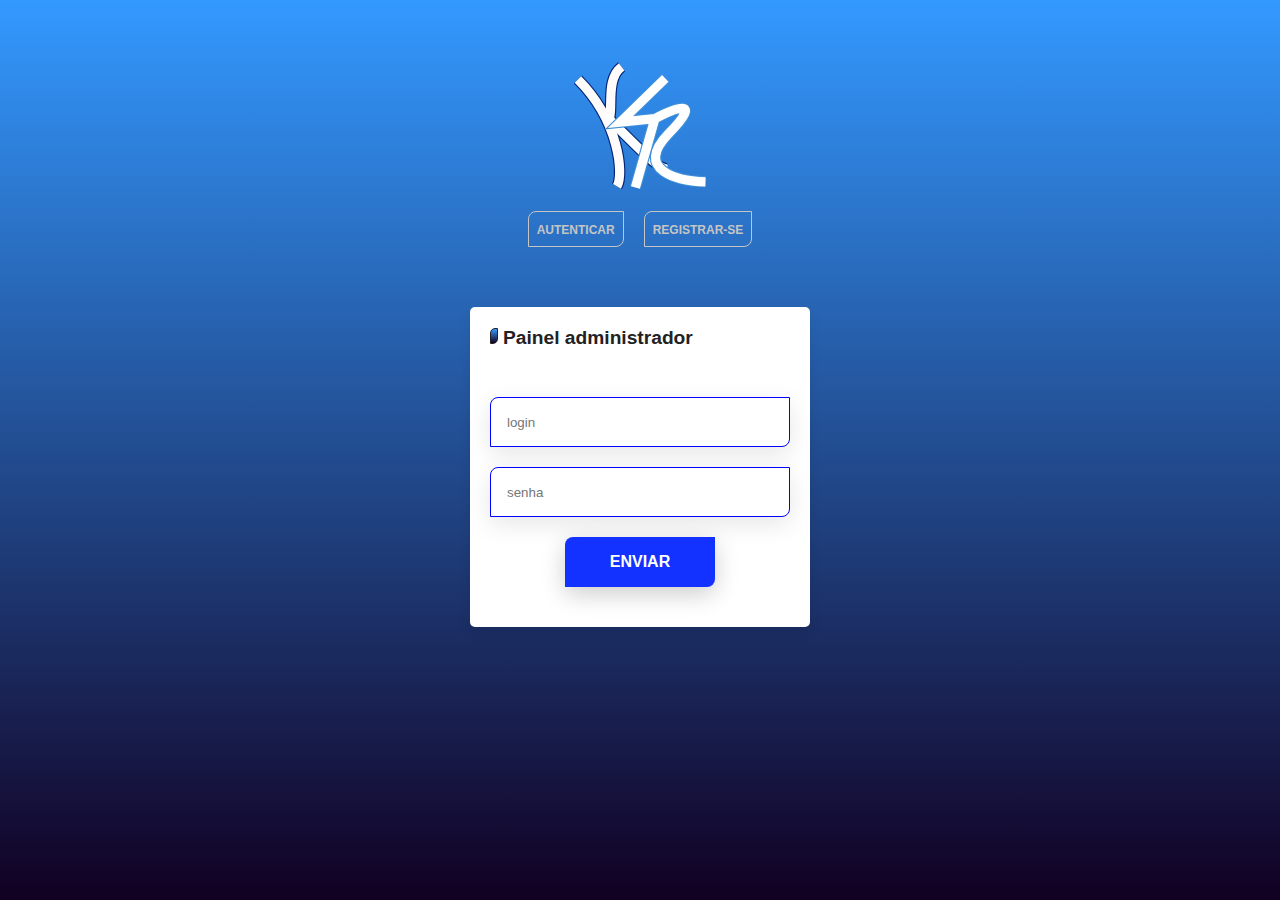
<file: index.html>
<!DOCTYPE html>
<html lang="en">

<head>
  <meta charset="UTF-8">
  <meta http-equiv="X-UA-Compatible" content="IE=edge">
  <meta name="viewport" content="width=device-width, initial-scale=1.0">
  <title>Hotspot - KRS</title>
  <meta name="description" content="Hotspot KRS">
  <link rel="stylesheet" href="./css/style.css">
  <link rel="stylesheet" href="./css/global/global.css">
  <link rel="stylesheet" href="./css/componentes/estilos.css">
  <link rel="stylesheet" href="./css/home/autenticacao.css">
  <link rel="stylesheet" href="./css/registrar/registrar.css">

</head>

<body>
  <header class="header">
    <div class="header-imagem">
      <a href="./"><img src="./img/logo/KRSv2.svg" width="150" height="131" alt="logo-KRS"></a>
    </div>
    <nav class="header-menu">
      <ul>
        <li><a href="./index.html">Autenticar</a></li>
        <li><a href="./registrar.html">Registrar-se</a></li>
      </ul>
    </nav>
  </header>
  <main class="autenticacao-bg">
    <div class="autenticacao container">
      <div class="autenticacao-titulo">
        <h2>Painel administrador</h2>
      </div>
      <form action="testLogin.php" method="POST" class="autenticacao-formulario formulario">
        <div>
          <input type="text" name="login" id="login" placeholder="login">
        </div>
        <div>

          <input type="password" name="senha" id="senha" placeholder="senha">
        </div>
        <div>
          <input type="submit" name="submit" id="submit" value="Enviar" class="btn">
        </div>
      </form>

    </div>
  </main>
</body>

</html>
</file>
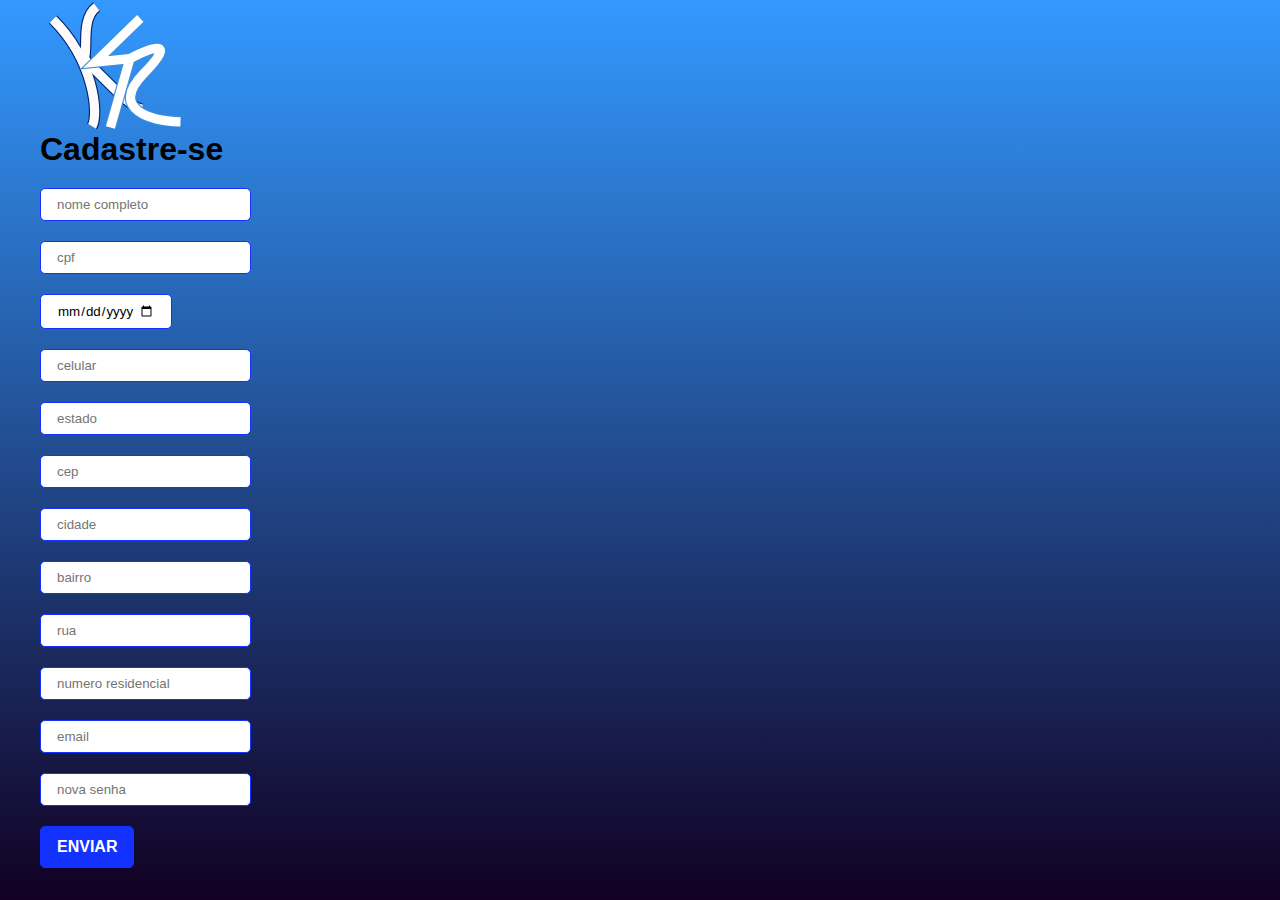
<file: registrar.html>
<!DOCTYPE html>
<html lang="en">

<head>
  <meta charset="UTF-8">
  <meta http-equiv="X-UA-Compatible" content="IE=edge">
  <meta name="viewport" content="width=device-width, initial-scale=1.0">
  <title>Hotspot - KRS</title>
  <meta name="description" content="Hotspot KRS">
  <link rel="stylesheet" href="./css/style.css">
  <link rel="stylesheet" href="./css/global/global.css">
  <link rel="stylesheet" href="./css/componentes/estilos.css">
  <link rel="stylesheet" href="./css/home/autenticacao.css">
  <link rel="stylesheet" href="./css/registrar/registrar.css">
</head>

<body>
  <main class="registrar-bg">
    <div class="registrar container">
      <div class="registrar-logo">
        <a href="./"><img src="./img/logo/KRSv2.svg" width="150" height="131" alt="logo-KRS"></a>
      </div>

      <form action="registro.php" method="POST" class="registrar-formulario formulario">
        <div class="registrar-titulo">
          <h1>Cadastre-se</h1>
        </div>
        <div>
          <input type="text" name="nome" id="nome" placeholder="nome completo">
        </div>
        <div>
          <input type="text" name="cpf" id="cpf" placeholder="cpf">
        </div>
        <div>
          <input type="date" name="data" id="data" min="1960-01-01" max="2002-01-02">
        </div>
        <div>
          <input type="tel" name="telefone" id="telefone" maxlength="11" placeholder="celular">
        </div>
        <div>
          <input type="text" name="estado" id="estado" placeholder="estado">
        </div>
        <div>
          <input type="text" name="cep" id="cep" placeholder="cep">
        </div>
        <div>
          <input type="text" name="cidade" id="cidade" placeholder="cidade">
        </div>
        <div>
          <input type="text" name="bairro" id="bairro" placeholder="bairro">
        </div>
        <div>
          <input type="text" name="rua" id="rua" placeholder="rua">
        </div>
        <div>
          <input type="text" name="numero" id="numero" placeholder="numero residencial">
        </div>
        <div>
          <input type="email" name="email" id="email" placeholder="email">
        </div>
        <div>
          <input type="password" name="senha" id="senha" placeholder="nova senha">
        </div>
        <input type="submit" name="submit" id="submit" value="Enviar" class="btn">
      </form>

    </div>
  </main>
  <script src="./js/script.js"></script>
</body>

</html>
</file>
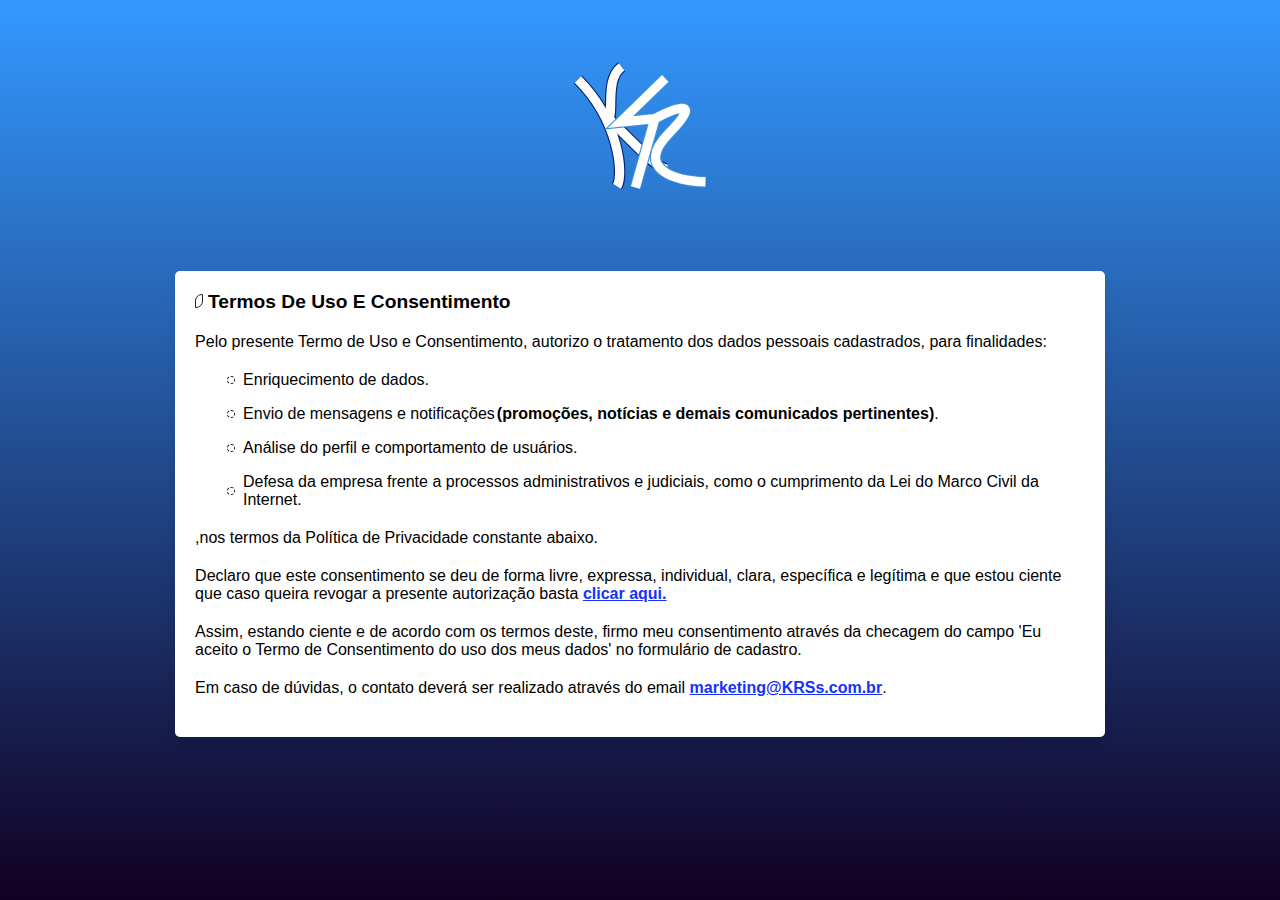
<file: termos.html>
<!DOCTYPE html>
<html lang="en">

<head>
  <meta charset="UTF-8">
  <meta http-equiv="X-UA-Compatible" content="IE=edge">
  <meta name="viewport" content="width=device-width, initial-scale=1.0">
  <title>Termos | KRS</title>
  <meta name="description" content="Hotspot KRS">
  <link rel="stylesheet" href="./css/style.css">
  <link rel="stylesheet" href="./css/global/global.css">
  <link rel="stylesheet" href="./css/componentes/estilos.css">
  <link rel="stylesheet" href="./css/home/autenticacao.css">
  <link rel="stylesheet" href="./css/registrar/registrar.css">

</head>

<body>
  <header class="header">
    <div class="header-imagem">
      <img src="./img/logo/KRSv2.svg" width="150" height="131" alt="logo-KRS">
    </div>
    <nav class="header-menu">

    </nav>
  </header>
  <main class="autenticacao-bg">
    <div class="autenticacao container">
      <div class="autenticacao-termos">
        <h2>Termos de Uso e Consentimento</h2>
      </div>
      <div class="termos">
        <p>Pelo presente Termo de Uso e Consentimento, autorizo o tratamento dos dados pessoais cadastrados, para finalidades:</p>
        <ul class="termos-finalidades">
          <li>Enriquecimento de dados.</li>
          <li>Envio de mensagens e notificações <span>(promoções, notícias e demais comunicados pertinentes)</span>.</li>
          <li>Análise do perfil e comportamento de usuários.</li>
          <li>Defesa da empresa frente a processos administrativos e judiciais, como o cumprimento da Lei do Marco Civil da Internet.</li>
        </ul>
        <p>,nos termos da Política de Privacidade constante abaixo.</p>
        <p>Declaro que este consentimento se deu de forma livre, expressa, individual, clara, específica e legítima e que estou ciente que caso queira revogar a presente autorização basta <a href="https://docs.google.com/forms/d/e/1FAIpQLScPOk-0hvrmNj01wk2po0DjfJsIQ8CZLOLYffE2idjNYmx5Ag/viewform">clicar aqui.</a> </p>
        <p>Assim, estando ciente e de acordo com os termos deste, firmo meu consentimento através da checagem do campo 'Eu aceito o Termo de Consentimento do uso dos meus dados' no formulário de cadastro.</p>
        <p>Em caso de dúvidas, o contato deverá ser realizado através do email <a href="mailto:marketing@KRSs.com.br">marketing@KRSs.com.br</a>.</p>
      </div>

    </div>
  </main>
</body>

</html>
</file>
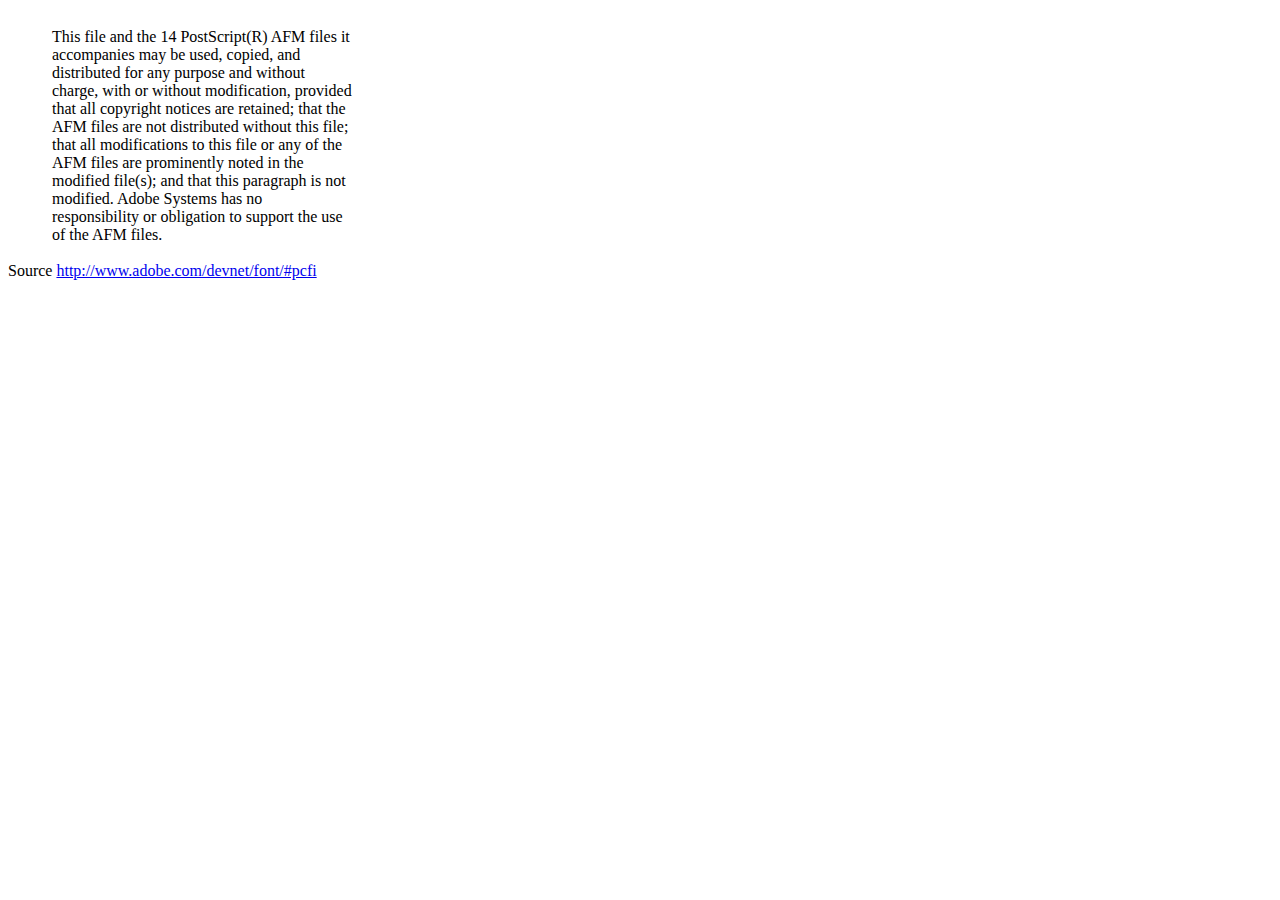
<file: dompdf/lib/fonts/mustRead.html>
<html>
	<head>
		<meta http-equiv="content-type" content="text/html;charset=iso-8859-1">
		<meta name="generator" content="Adobe GoLive 4">
		<title>Core 14 AFM Files - ReadMe</title>
	</head>
	<body bgcolor="white">
		<font color="white">or</font>
		<table border="0" cellpadding="0" cellspacing="2">
			<tr>
				<td width="40"></td>
				<td width="300">This file and the 14 PostScript(R) AFM files it accompanies may be used, copied, and distributed for any purpose and without charge, with or without modification, provided that all copyright notices are retained; that the AFM files are not distributed without this file; that all modifications to this file or any of the AFM files are prominently noted in the modified file(s); and that this paragraph is not modified. Adobe Systems has no responsibility or obligation to support the use of the AFM files. <font color="white">Col</font></td>
			</tr>
		</table>
		<p>Source <a href="http://www.adobe.com/devnet/font/#pcfi">http://www.adobe.com/devnet/font/#pcfi</a></p>
</body>
</html>
</file>
<file: css/style.css>
/*Global*/
@import "/css/global/global.css";

/*Componentes*/
@import "/css/componentes/estilos.css";

/*Home*/
@import "/css/home/administracao.css";
@import "/css/home/termos.css";

/*Registrar*/
@import "/css/registrar/registrar.css";

/*Dashboard*/
@import "/css/dashboard/dashboard.css";
@import "/css/dashboard/usuarios.css";
@import "/css/dashboard/editar.css";
@import "/css/dashboard/minha_conta.css";
@import "/css/dashboard/onlines.css";
@import "/css/dashboard/cadastro_adm.css";
@import "/css/dashboard/navigation.css";
@import "/css/dashboard/relatorios.css";
</file>
<file: css/global/global.css>
body {
  width: 100%;
  height: 100vh;
}
body,
p,
h1,
h2,
h3,
h4,
h5,
ul,
li,
form,
label,
button,
main,
a {
  margin: 0;
  padding: 0;
}
img {
  max-width: 100%;
  display: block;
}
button {
  border: none;
}
.formulario input:focus {
  outline: none;
  border-color: var(--blue);
  background: #fff;
  box-shadow: 0 0 0 2px var(--blue3);
  color: #000;
}
.formulario select:focus {
  outline: none;
  border-color: var(--blue);
  background: #fff;
  box-shadow: 0 0 0 2px var(--blue3);
  color: #000;
}
</file>
<file: css/componentes/estilos.css>
@import url("https://fonts.googleleapis.com/css2?family=Ubuntu:wght@300;400;500;700&display=swap");
.btn {
  padding: 8px 24px;
  border-radius: 5px;
  color: var(--white);
  font: 600 1rem/1.5 "Ubuntu", sans-serif;
  text-transform: uppercase;
  cursor: pointer;
  background: var(--blue);
  border: 1px solid var(--white);
}
.btn:hover {
  background: var(--blue2);
  color: var(--grey);
  border-color: var(--white);
}
.btn3 {
  padding: 8px 24px;
  border-radius: 5px;
  color: var(--white);
  font: 600 1rem/1.5 "Ubuntu", sans-serif;
  text-transform: uppercase;
  cursor: pointer;
  background: var(--blue);
}
.btn3:hover {
  background: var(--blue2);
  color: var(--grey);
  border: 1px solid var(--white);
}
.container {
  max-width: 1200px;
  margin: 0 auto;
}
.formulario div {
  margin-bottom: 20px;
}
.formulario input {
  padding: 8px 16px;
  border-radius: 5px;
  border: 1px solid var(--blue);
}
.formulario select {
  padding: 8px 16px;
  border-radius: 5px;
  border: 1px solid var(--blue);
}
</file>
<file: css/home/autenticacao.css>
body {
  background: linear-gradient(#3399ff, #110022) no-repeat;
  background-size: cover;
}

.header{
  display: grid;
  grid-template-columns: 1fr;
  margin: 0 auto;
  place-content: center;
  padding: 60px 20px;
  gap: 20px;
}
.header-imagem{
  grid-column: 1/-1;
  place-self: center;
}
.header-menu{
  place-self: center;
  font-family: Arial, Helvetica, sans-serif;
}
.header-menu ul{
  display: flex;
  flex-wrap: wrap;
  list-style: none;
  gap: 20px;
}
.header-menu ul li{
  padding: 8px;
 /* background: linear-gradient(#3399ff, #0034a3) no-repeat;*/
  border-radius: 8px 0 8px 0;
  border: 1px solid #c5c5c5;
}
.header-menu ul li:hover{
  background: linear-gradient(#2a4866, #0034a3) no-repeat;
  border-color: #225180;
}
.header-menu ul a{
  text-decoration: none;
  color: #c5c5c5;
  text-transform: uppercase;
  font-size: 0.75rem;
  line-height: 1.25;
  font-weight: 600;
}

.autenticacao {
  padding: 20px 20px;
  display: grid;
  grid-template-columns: 1fr;
  place-items: center;
  gap: 20px;
}

.autenticacao-formulario div {
  display: grid;
  grid-template-columns: 1fr auto;
  justify-content: center;
  gap: 12px;
  margin-bottom: 20px;
}

.autenticacao-titulo h2{
  font-family: Arial, Helvetica, sans-serif ;
  font-size: 1.2rem;
}
.autenticacao-titulo h2:before{
  content: '';
  display: inline-block;
  width: 6px;
  height: 14px;
  background: linear-gradient(#3399ff, #110022) no-repeat;
  border-radius: 5px 0 5px 0;
  margin-right: 5px;
}

.autenticacao-formulario label {
  grid-column: 2;
  grid-row: 1;
  place-self: center;
}
.autenticacao-formulario input {
  grid-column: 1/-1;
  padding: 8px 16px;
  border-radius: 8px 0 8px 0;
  border: 1px solid #0000FF;
}
.autenticacao-formulario .btn {
  grid-column: span 2;
  border: none;
}

.autenticacao-link a {
  display: block;
  color: #ffffff;
  text-decoration: none;
}
.autenticacao-link a::after {
  content: "";
  display: block;
  width: 0%;
  height: 2px;
  background: rgb(79, 103, 236);
  transition: 0.5s;
}

.autenticacao-link a:hover::after {
  width: 100%;
}

@media (max-width:600px){
  .autenticacao-formulario input{
    grid-column: 1/-1;
  }
  
  
}
</file>
<file: css/registrar/registrar.css>
.details-registro {
  position: relative;
  width: 100%;
  padding: 20px;
  display: grid;
  grid-template-columns: 1fr;
  /* margin-top: 10px;*/
}
.details-registro {
  color: var(--black1);
}
.details-registro .recentOrders {
  position: relative;
  display: grid;
  min-height: 350px;
  background: var(--white);
  padding: 20px 12px;
  box-shadow: 0 7px 25px rgba(0, 0, 0, 0.08);
  border-radius: 20px;
}
.cardHeader {
  display: flex;
  justify-content: space-between;
  align-items: flex-start;
  margin-bottom: 20px;
}
.cardHeader h2 {
  font-weight: 600;
  color: var(--blue);
}

.details-formulario-usr {
  display: grid;
  grid-template-columns: 1fr;
  gap: 12px;
  font-size: 1.25rem;
}

.details-formulario-usr input {
  width: 300px;
  height: 70px;
}
.details-formulario-usr select {
  width: 300px;
  height: 40px;
}

.details-formulario-usr #submit {
  place-self: start;
  width: 100px;
  height: 50px;
}
.d-formulario-usr input:focus {
  outline: none;
  border-color: var(--white);
  background: var(--white2);
  box-shadow: var(--boxshadow1);
  color: var(--black1);
}
.d-formulario-usr select:focus {
  outline: none;
  border-color: var(--blue3);
  background: var(--white2);
  box-shadow: var(--boxshadow1);
  color: var(--black1);
}
.d-formulario-usr div {
  margin-bottom: 20px;
}
.d-formulario-usr input {
  position: relative;
  padding: 8px 16px;
  border-radius: 5px;
  border: var(--border2);
  box-shadow: var(--boxshadow2);
}
.d-formulario-usr select {
  padding: 8px 16px;
  border-radius: 5px;
  border: var(--border2);
  box-shadow: var(--boxshadow2);
}
.d-formulario-usr input:nth-child(12) {
  margin-bottom: 12px;
}
.d-senhas {
  display: flex;
  gap: 20px;
}
.d-senhas input {
  width: 140px;
}
.n-senha,
.c-senha {
  display: flex;
  position: relative;
}

.detail-check {
  display: flex;
  min-width: min-content;
  gap: 12px;
  align-items: center;
  font-size: 0.9rem;
}
.detail-check input {
  all: unset;
  border: 1px solid var(--black1);
  width: 12px;
  height: 12px;
  border-radius: 5px;
  display: inline-block;
}
.detail-check input:checked {
  background: url("/img/geral/check.svg");
  border: 1px solid var(--blue);
}

.detail-check a {
  display: inline-block;
  align-self: center;
  color: var(--blue);
  text-decoration: none;
  position: relative;
  border-bottom: 2px solid var(--blue);
  margin-top: 4px;
}
.detail-check a:hover {
  border-color: var(--black2);
  color: var(--black2);
}

.btn3 {
  grid-column: 1;
  display: none;
}
.checado {
  display: block;
}

.informacao-pessoal {
  display: grid;
  grid-template-columns: 1fr 1fr 1fr;
}
.informacao-pessoal .subtitulo {
  grid-column: 1/-1;
  position: relative;
  padding: 12px 0;
}

/*endereço*/
.informacao-endereco {
  display: grid;
  grid-template-columns: 1fr 1fr 1fr;
}
.informacao-endereco .subtitulo {
  grid-column: 1/-1;
  position: relative;
  padding: 12px 0;
}

/*login/senha */
.informacao-login {
  display: grid;
  grid-template-columns: 1fr 1fr 1fr;
}
.informacao-login .subtitulo {
  grid-column: 1/-1;
  position: relative;
  padding: 12px 0;
}

/*popup abaixo */
.data-form {
  position: relative;
  display: flex;
  align-items: center;
}
.email-form {
  position: relative;
  align-items: center;
}
.popup {
  position: absolute;
  z-index: 1;
  display: flex;
  cursor: pointer;
  -webkit-user-select: none;
  -moz-user-select: none;
  -ms-user-select: none;
  user-select: none;
  left: -24px;
  top: 25px;
}

/* The actual popup */
.popup .popuptext {
  visibility: hidden;
  width: 160px;
  background-color: #555;
  color: #fff;
  text-align: center;
  border-radius: 6px;
  padding: 8px 0;
  position: absolute;
  z-index: 1;
  bottom: 125%;
  left: 50%;
  margin-left: -80px;
}

/* Popup arrow */
.popup .popuptext::after {
  content: "";
  position: absolute;
  top: 100%;
  left: 50%;
  margin-left: -5px;
  border-width: 5px;
  border-style: solid;
  border-color: #555 transparent transparent transparent;
}

/* Toggle this class - hide and show the popup */
.details-registro .popup .show {
  visibility: visible;
  -webkit-animation: fadeIn 1s;
  animation: fadeIn 1s;
}

/* Add animation (fade in the popup) */
@-webkit-keyframes fadeIn {
  from {
    opacity: 0;
  }

  to {
    opacity: 1;
  }
}

@keyframes fadeIn {
  from {
    opacity: 0;
  }

  to {
    opacity: 1;
  }
}
@media (max-width: 1500px) {
  .details-formulario-usr input {
    width: 250px;
    height: 70px;
  }
  .details-formulario-usr select {
    width: 250px;
  }
  .detail-check {
    display: flex;
    min-width: min-content;
    gap: 12px;
    align-items: center;
    grid-column: 1/2;
    font-size: 0.9rem;
  }
  /*novo-index*/
  .detail-check input {
    all: unset;
    border: 1px solid var(--black1);
    width: 12px;
    height: 12px;
    border-radius: 4px;
    display: inline-block;
  }

  .detail-check a {
    display: inline-block;
    align-self: center;
    color: var(--blue);
    text-decoration: none;
    position: relative;
    border-bottom: 2px solid var(--blue);
    margin-top: 4px;
  }
  .detail-check a:hover {
    color: var(--black2);
    border-color: var(--black1);
  }
  .d-senhas {
    display: flex;
    gap: 20px;
  }
  .d-senhas input {
    width: 115px;
  }
}
@media (max-width: 1300px) {
  .details-formulario-usr {
    display: grid;
    gap: 12px;
    align-items: start;
  }
  /*novo-index*/
  .detail-check {
    display: flex;
    min-width: min-content;
    gap: 12px;
    align-items: center;
  }
  .detail-check input {
    all: unset;
    border: 1px solid var(--black1);
    width: 12px;
    height: 12px;
    border-radius: 4px;
    display: inline-block;
  }

  .detail-check a {
    display: inline-block;
    align-self: center;
    color: var(--blue);
    text-decoration: none;
    position: relative;
    border-bottom: 2px solid var(--blue);
    margin-top: 4px;
  }
  .detail-check a:hover {
    color: var(--black2);
    border-color: var(--black1);
  }
}

@media (max-width: 1200px) {
  .details-formulario-usr {
    display: grid;
    gap: 8px;
  }
  .details-formulario-usr input {
    width: 200px;
    height: 70px;
  }
  .details-formulario-usr select {
    width: 200px;
  }
  /*novo-index*/
  .detail-check {
    display: flex;
    min-width: min-content;
    gap: 12px;
    align-items: center;
    font-size: 0.75rem;
  }
  .detail-check input {
    all: unset;
    border: 1px solid var(--black1);
    width: 12px;
    height: 12px;
    border-radius: 4px;
    display: inline-block;
  }

  .detail-check a {
    display: inline-block;
    align-self: center;
    color: var(--blue);
    text-decoration: none;
    position: relative;
    border-bottom: 2px solid var(--blue);
    margin-top: 4px;
  }
  .detail-check a:hover {
    color: var(--black2);
    border-color: var(--black1);
  }
  .d-senhas {
    display: flex;
    gap: 12px;
  }
  .d-senhas input {
    width: 94px;
  }
  .subtitulo {
    font-size: 1.2rem;
  }
}

@media (max-width: 750px) {
  .details-formulario-usr {
    display: grid;
    grid-template-columns: repeat(1fr);
    gap: 12px;
    place-items: center;
  }
  .details-formulario-usr input {
    width: 200px;
    height: 70px;
  }
  .details-formulario-usr .select-usr {
    place-self: center;
    grid-column: 1/-1;
  }
  /*novo-index*/
  .detail-check {
    display: flex;
    min-width: min-content;
    gap: 12px;
    align-items: center;
    font-size: 0.75rem;
  }
  .detail-check input {
    all: unset;
    border: 1px solid var(--black1);
    width: 12px;
    height: 12px;
    border-radius: 4px;
    display: inline-block;
  }

  .detail-check a {
    display: inline-block;
    align-self: center;
    color: var(--blue);
    text-decoration: none;
    position: relative;
    border-bottom: 2px solid var(--blue);
    margin-top: 4px;
  }
  .detail-check a:hover {
    color: var(--black2);
    border-color: var(--black1);
  }

  .informacao-pessoal {
    display: grid;
    grid-template-columns: 1fr 1fr;
    gap: 20px;
  }
  .informacao-pessoal div:nth-child(3) {
    grid-column: 1/-1;
  }
  .informacao-pessoal #cpf {
    min-width: 100%;
  }
  .informacao-pessoal div:nth-child(4) {
    grid-column: 2;
    grid-row: 2;
  }
  .informacao-pessoal .subtitulo {
    grid-column: 1/-1;
    position: relative;
    padding: 12px 0;
  }

  /*endereço*/
  .informacao-endereco {
    display: grid;
    grid-template-columns: 1fr 1fr;
    gap: 20px;
  }
  .informacao-endereco .subtitulo {
    grid-column: 1/-1;
    position: relative;
    padding: 12px 0;
  }

  /*login/senha */
  .informacao-login {
    display: grid;
    grid-template-columns: 1fr 1fr;
    gap: 20px;
  }

  .informacao-login .subtitulo {
    grid-column: 1/-1;
    position: relative;
    padding: 12px 0;
  }
  div.d-senhas {
    display: flex;
    grid-column: 1/-1;
    gap: 20px;
    margin: 0px;
  }
  .details-formulario-usr #submit {
    place-self: center;
    width: 150px;
    height: 50px;
  }
  .subtitulo {
    font-size: 1rem;
  }
  .popup {
    right: -24px;
    left: initial;
  }

  .popup .popuptext {
    bottom: -6px;
    left: initial;
    right: 40px;
    font-size: 0.75rem;
    margin-left: -80px;
  }
  /* Popup arrow */
  .popup .popuptext::after {
    display: none;
  }
  .email-form .popup .popuptext {
    bottom: -12px;
  }
}

@media (max-width: 500px) {
  .details-formulario-usr {
    display: grid;
    grid-template-columns: repeat(1, 1fr);
    gap: 12px;
    place-items: center;
  }
  .details-formulario-usr input {
    width: 300px;
    height: 70px;
  }
  .details-formulario-usr select {
    width: 300px;
  }
  .details-formulario-usr #submit {
    width: 200px;
    height: 50px;
    place-self: center;
  }
  /*novo-index*/
  .detail-check {
    display: flex;
    min-width: min-content;
    gap: 12px;
    align-items: center;
    font-size: 0.75rem;
  }
  .detail-check input {
    all: unset;
    border: 1px solid var(--black1);
    width: 12px;
    height: 12px;
    border-radius: 4px;
    display: inline-block;
  }

  .detail-check a {
    display: inline-block;
    align-self: center;
    color: var(--blue);
    text-decoration: none;
    position: relative;
    border-bottom: 2px solid var(--blue);
    margin-top: 4px;
  }
  .detail-check a:hover {
    color: var(--black2);
    border-color: var(--black1);
  }
  .btn3 {
    grid-column: 1;
  }
  div.d-senhas {
    display: flex;
    gap: 20px;
    margin: 0px;
  }
  .d-senhas input {
    width: 140px;
  }
  .informacao-pessoal {
    display: grid;
    grid-template-columns: 1fr;
    gap: 20px;
  }
  .informacao-pessoal div:nth-child(3) {
    grid-column: 1/-1;
  }

  .informacao-pessoal div:nth-child(4) {
    grid-column: 1;
    grid-row: 4;
  }
  .informacao-pessoal .subtitulo {
    grid-column: 1/-1;
    position: relative;
    padding: 12px 0;
  }
  .subtitulo {
    font-size: 0.9rem;
  }

  /*endereço*/
  .informacao-endereco {
    display: grid;
    grid-template-columns: 1fr;
    gap: 20px;
  }
  .informacao-endereco .subtitulo {
    grid-column: 1/-1;
    position: relative;
    padding: 12px 0;
  }

  /*login/senha */
  .informacao-login {
    display: grid;
    grid-template-columns: 1fr;
    gap: 20px;
  }
  .informacao-login .subtitulo {
    grid-column: 1/-1;
    position: relative;
    padding: 12px 0;
  }
  .popup {
    top: 25px;
    right: initial;
    left: -24px;
  }
  .popup .popuptext {
    bottom: -6px;
    left: 120px;
    font-size: 0.75rem;
    margin-left: -80px;
  }

  /* Popup arrow */
  .popup .popuptext::after {
    display: none;
  }
  .email-form .popup .popuptext {
    width: 250px;
    bottom: -6px;
  }
  /*div.d-senhas {
    display: flex;
    grid-column: 1/-1;
    gap: 12px;
    margin: 0px;
  }*/
}
@media (max-width: 400px) {
  .details-formulario-usr input {
    width: 220px;
    height: 50px;
  }
  .details-formulario-usr select {
    width: 220px;
    height: 50px;
  }

  .details-formulario-usr #submit {
    width: 160px;
    height: 50px;
  }
  .d-senhas input {
    width: 100px;
  }
  .detail-check input {
    width: 12px;
    height: 12px;
  }
  .popup {
    top: 15px;
    right: initial;
    left: -24px;
  }
}
</file>
